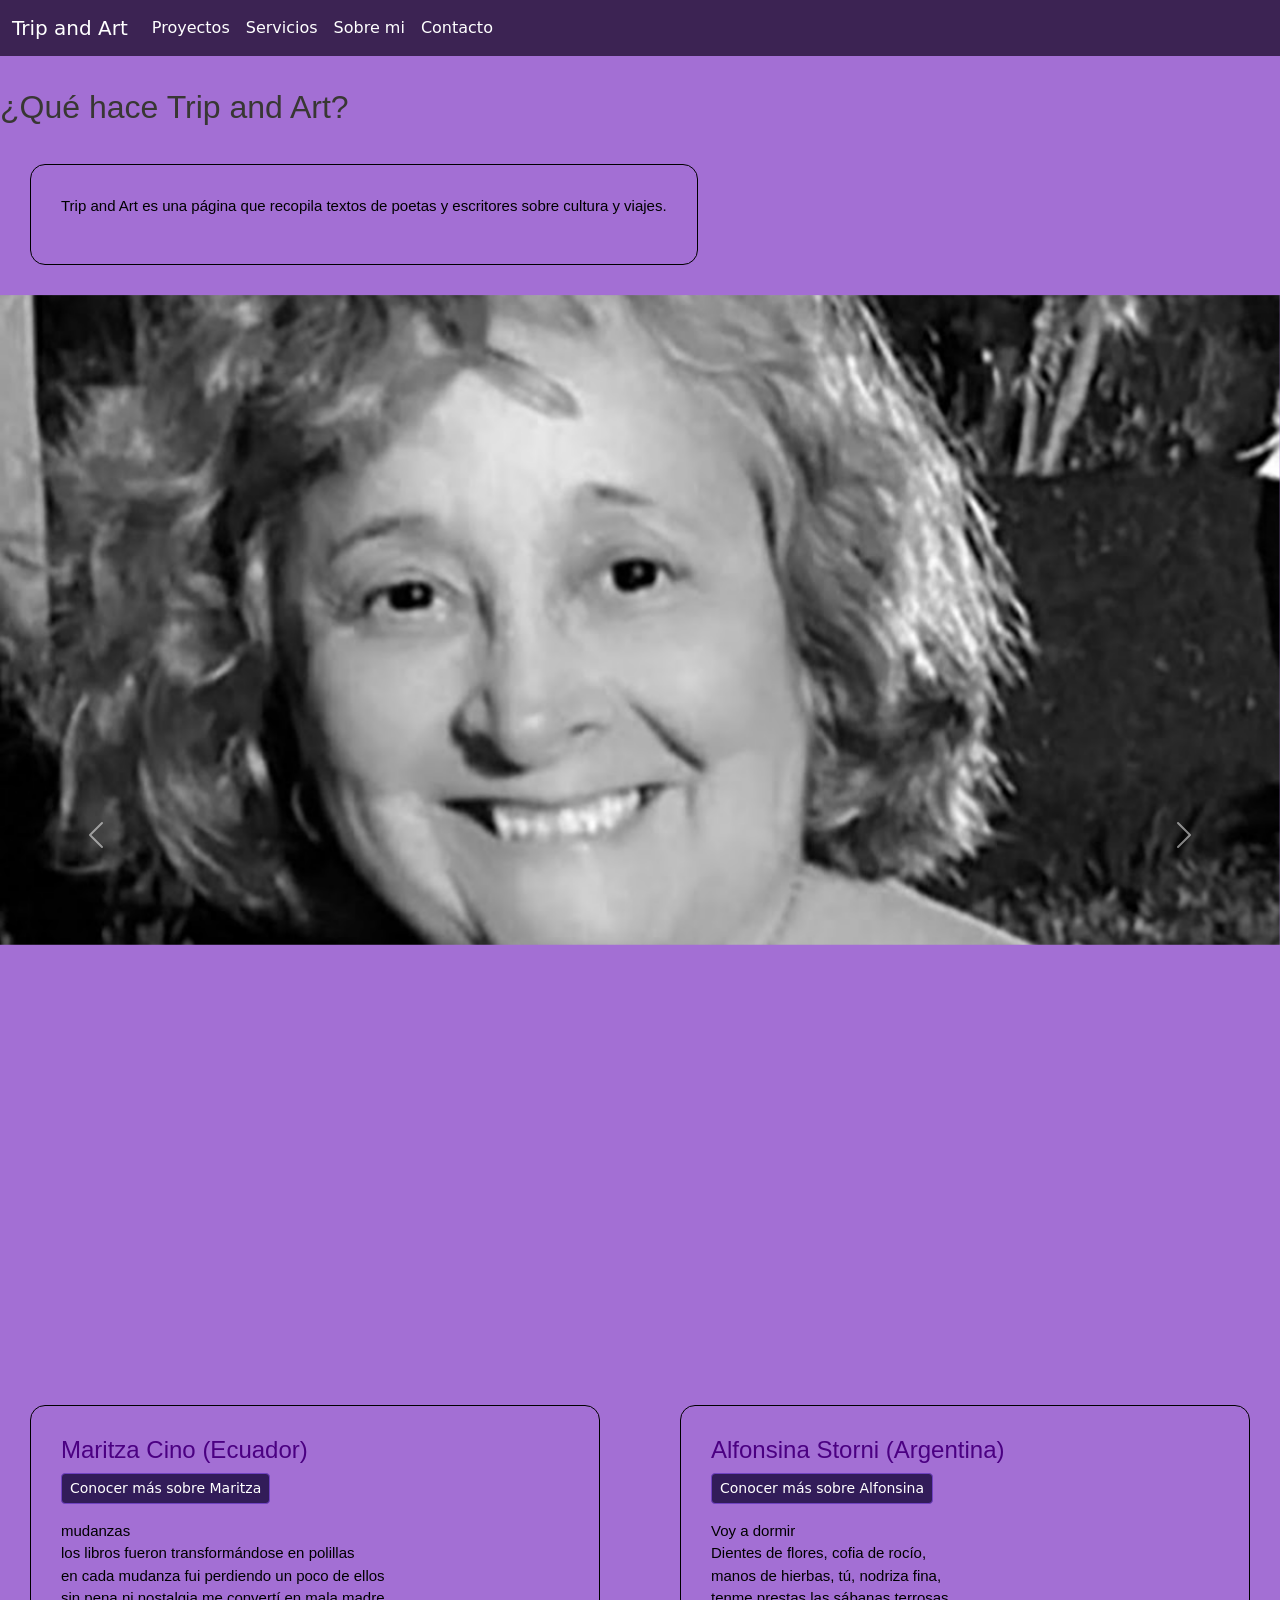
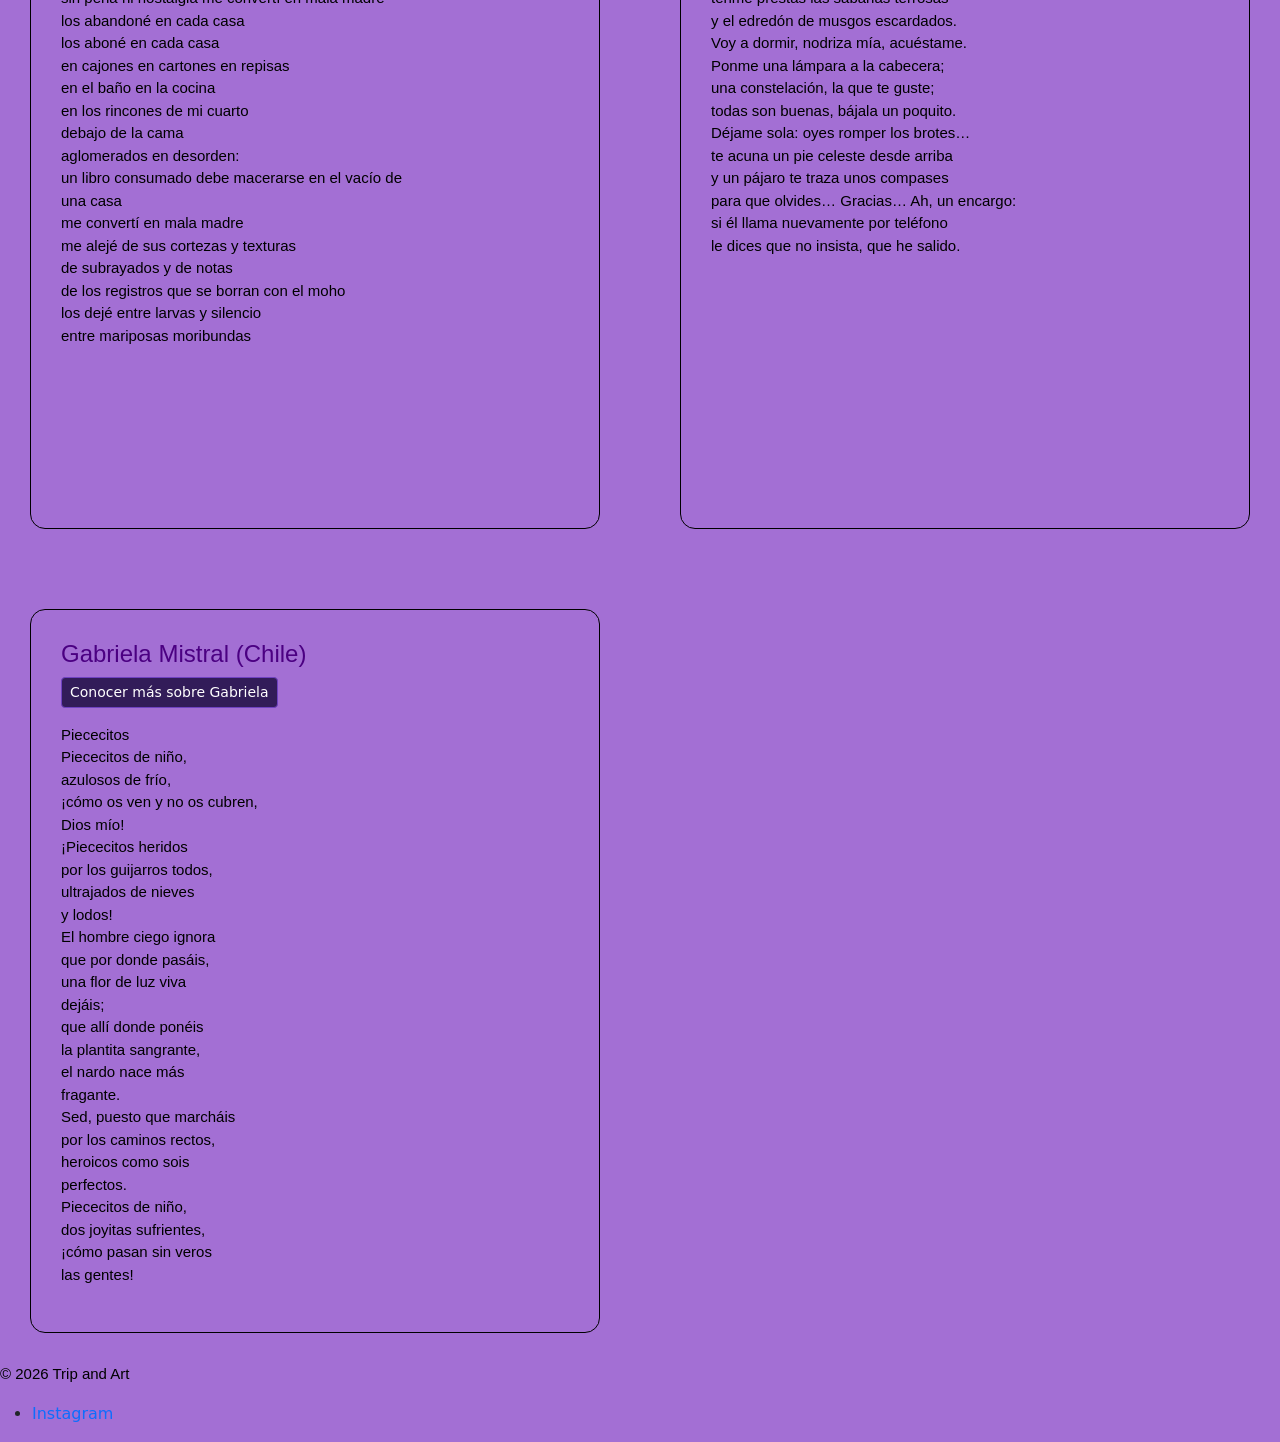
<file: index.html>
<!DOCTYPE html>
<html lang="en">
<head>
    <meta charset="UTF-8">
    <meta name="viewport" content="width=device-width, initial-scale=1.0">
    <title>Inicio</title>
    <link href="https://cdn.jsdelivr.net/npm/bootstrap@5.3.8/dist/css/bootstrap.min.css" rel="stylesheet" integrity="sha384-sRIl4kxILFvY47J16cr9ZwB07vP4J8+LH7qKQnuqkuIAvNWLzeN8tE5YBujZqJLB" crossorigin="anonymous">
    <link rel="stylesheet" href="./css/styles.css">
</head>
<body>
<header>
  <nav class="navbar navbar-expand-lg mi-navbar" data-bs-theme="dark">
    <div class="container-fluid">
      <!-- Marca o título del sitio -->
      <div class="navbar-brand">Trip and Art</div>
      <!-- Botón hamburguesa -->
      <button class="navbar-toggler" type="button" data-bs-toggle="collapse" data-bs-target="#navbarSupportedContent" aria-controls="navbarSupportedContent" aria-expanded="false" aria-label="Toggle navigation">
        <span class="navbar-toggler-icon"></span>
      </button>
      <!-- Enlaces colapsables -->
      <div class="collapse navbar-collapse" id="navbarSupportedContent">
        <ul class="navbar-nav me-auto mb-2 mb-lg-0">
          <li class="nav-item">
            <a class="nav-link" href="./pages/proyectos.html">Proyectos</a>
          </li>
          <li class="nav-item">
            <a class="nav-link" href="./pages/servicios.html">Servicios</a>
          </li>
          <li class="nav-item">
            <a class="nav-link" href="./pages/sobremi.html">Sobre mi</a>
          </li>
          <li class="nav-item">
            <a class="nav-link" href="./pages/contactos.html">Contacto</a>
          </li>
        </ul>
      </div>
    </div>
  </nav>
</header>
<main class="main">
  <!-- Sección de presentación -->
  <section class="intro">
    <h1>¿Qué hace Trip and Art?</h1>
    <div class="indexcard">
      <article> 
        <p>Trip and Art es una página que recopila textos de poetas y escritores sobre cultura y viajes.</p>
      </article>
    </div>
  </section>
  <!-- Sección de autoras/poemas -->
  <section class="poemas">
    <div id="carouselExample" class="carousel slide">
  <div class="carousel-inner">
    <div class="carousel-item active">
      <img src="./img/MARIZTA CINO ALVEAR (Ecuador, 1957).jpg" class="d-block w-100" alt="Maritza Cino Alvear">
    </div>
    <div class="carousel-item">
      <img src="./img/alfonsina-storniinfoibae.jpg" class="d-block w-100" alt="Alfonsina Storni">
    </div>
    <div class="carousel-item">
      <img src="./img/gabriel-mistral.jpg" class="d-block w-100" alt="Gabriela Mistral">
    </div>
  </div>
  <button class="carousel-control-prev" type="button" data-bs-target="#carouselExample" data-bs-slide="prev">
    <span class="carousel-control-prev-icon" aria-hidden="true"></span>
    <span class="visually-hidden">Previous</span>
  </button>
  <button class="carousel-control-next" type="button" data-bs-target="#carouselExample" data-bs-slide="next">
    <span class="carousel-control-next-icon" aria-hidden="true"></span>
    <span class="visually-hidden">Next</span>
  </button>
</div>
    <div class="cardindex">
      <article>
        <h2>Maritza Cino (Ecuador)</h2>
        <button type="button" class="btn btn-purple btn-sm mb-3" data-bs-toggle="modal" data-bs-target="#modalMaritza">
          Conocer más sobre Maritza
        </button>
        <p>
          mudanzas <br>
          los libros fueron transformándose en polillas <br>
          en cada mudanza fui perdiendo un poco de ellos <br>
          sin pena ni nostalgia me convertí en mala madre <br>
          los abandoné en cada casa <br>
          los aboné en cada casa <br>
          en cajones en cartones en repisas <br>
          en el baño en la cocina <br>
          en los rincones de mi cuarto <br>
          debajo de la cama <br>
          aglomerados en desorden: <br>
          un libro consumado debe macerarse en el vacío de <br>
          una casa <br>
          me convertí en mala madre <br>
          me alejé de sus cortezas y texturas <br>
          de subrayados y de notas <br>
          de los registros que se borran con el moho <br>
          los dejé entre larvas y silencio <br>
          entre mariposas moribundas
        </p>
      </article>
      <article>
        <h2>Alfonsina Storni (Argentina)</h2>
          <!-- Botón disparador del modal -->
        <button type="button" class="btn btn-purple btn-sm mb-3" data-bs-toggle="modal" data-bs-target="#modalAlfonsina">
          Conocer más sobre Alfonsina
        </button>
        <p>
          Voy a dormir<br>
          Dientes de flores, cofia de rocío,<br>
          manos de hierbas, tú, nodriza fina,<br>
          tenme prestas las sábanas terrosas<br>
          y el edredón de musgos escardados.<br>
          Voy a dormir, nodriza mía, acuéstame.<br>
          Ponme una lámpara a la cabecera;<br>
          una constelación, la que te guste;<br>
          todas son buenas, bájala un poquito.<br>
          Déjame sola: oyes romper los brotes…<br>
          te acuna un pie celeste desde arriba<br>
          y un pájaro te traza unos compases <br>
          para que olvides… Gracias… Ah, un encargo: <br>
          si él llama nuevamente por teléfono <br>
          le dices que no insista, que he salido.
        </p>
      </article>
      <article>
        <h2>Gabriela Mistral (Chile)</h2>
          <!-- Botón disparador del modal -->
        <button type="button" class="btn btn-purple btn-sm mb-3" data-bs-toggle="modal" data-bs-target="#modalMistral">
          Conocer más sobre Gabriela
        </button>
        <p>
          Piececitos <br>
          Piececitos de niño,<br>
          azulosos de frío,<br>
          ¡cómo os ven y no os cubren,<br>
          Dios mío!<br>
          ¡Piececitos heridos<br>
          por los guijarros todos,<br>
          ultrajados de nieves<br>
          y lodos!<br>
          El hombre ciego ignora<br>
          que por donde pasáis,<br>
          una flor de luz viva<br>
          dejáis;<br>
          que allí donde ponéis<br>
          la plantita sangrante,<br>
          el nardo nace más<br>
          fragante.<br>
          Sed, puesto que marcháis<br>
          por los caminos rectos,<br>
          heroicos como sois<br>
          perfectos.<br>
          Piececitos de niño,<br>
          dos joyitas sufrientes,<br>
          ¡cómo pasan sin veros<br>
          las gentes!
        </p>
      </article>
    </div>
  </section>
<!-- Un modal por autora, al final del main -->
<div class="modal fade" id="modalMaritza" tabindex="-1" aria-labelledby="modalMaritzaLabel" aria-hidden="true">
  <div class="modal-dialog">
    <div class="modal-content">
      <div class="modal-header">
        <h2 class="modal-title fs-5" id="modalMaritzaLabel">Maritza Cino</h2>
        <button type="button" class="btn-close" data-bs-dismiss="modal" aria-label="Cerrar"></button>
      </div>
      <div class="modal-body">
        <p>Poeta y ensayista ecuatoriana. Su obra explora la memoria, la migración y la vida cotidiana.</p>
      </div>
    </div>
  </div>
</div>
<!-- Modal de Alfonsina Storni -->
<div class="modal fade" id="modalAlfonsina" tabindex="-1" aria-labelledby="modalAlfonsinaLabel" aria-hidden="true">
  <div class="modal-dialog modal-dialog-centered">
    <div class="modal-content text-dark">
      <div class="modal-header">
        <h2 class="modal-title fs-5" id="modalAlfonsinaLabel">Alfonsina Storni (1892 - 1938)</h2>
        <button type="button" class="btn-close" data-bs-dismiss="modal" aria-label="Cerrar"></button>
      </div>
      <div class="modal-body">
        <p>
          Poeta y escritora argentina vinculada al modernismo y al vanguardismo. Su obra aborda temas como la lucha femenina, la soledad urbana, el amor y la muerte con una voz profunda e intimista.
        </p>
        <p class="mb-0">
          <em>"Voy a dormir"</em> fue su último poema, enviado al diario La Nación antes de su fallecimiento en Mar del Plata.
        </p>
      </div>
      <div class="modal-footer">
        <button type="button" class="btn btn-secondary" data-bs-dismiss="modal">Cerrar</button>
      </div>
    </div>
  </div>
</div>
<!-- Modal de Gabriela Mistral -->
<div class="modal fade" id="modalMistral" tabindex="-1" aria-labelledby="modalMistralLabel" aria-hidden="true">
  <div class="modal-dialog modal-dialog-centered">
    <div class="modal-content text-dark">
      <div class="modal-header">
        <h2 class="modal-title fs-5" id="modalMistralLabel">Gabriela Mistral (1889 - 1957)</h2>
        <button type="button" class="btn-close" data-bs-dismiss="modal" aria-label="Cerrar"></button>
      </div>
      <div class="modal-body">
        <p>
          Seudónimo de Lucila Godoy Alcayaga, destacada poeta, diplomática y pedagoga chilena. En 1945 se convirtió en la primera persona latinoamericana en recibir el <strong>Premio Nobel de Literatura</strong>.
        </p>
        <p class="mb-0">
          Su lírica aborda con profunda sensibilidad la maternidad, la infancia, la educación popular, el amor y la identidad latinoamericana.
        </p>
      </div>
      <div class="modal-footer">
        <button type="button" class="btn btn-secondary" data-bs-dismiss="modal">Cerrar</button>
      </div>
    </div>
  </div>
</div>   
</main>
<footer class="footer">
    <p>© 2026 Trip and Art</p>
    <ul>
        <li>
            <a href="https://instagram.com/tripandart">
        Instagram </a>
        </li>
    </ul>
</footer>
</div>
    <script src="https://cdn.jsdelivr.net/npm/bootstrap@5.3.8/dist/js/bootstrap.bundle.min.js" integrity="sha384-FKyoEForCGlyvwx9Hj09JcYn3nv7wiPVlz7YYwJrWVcXK/BmnVDxM+D2scQbITxI" crossorigin="anonymous"></script>
</body>
</html>
</file>
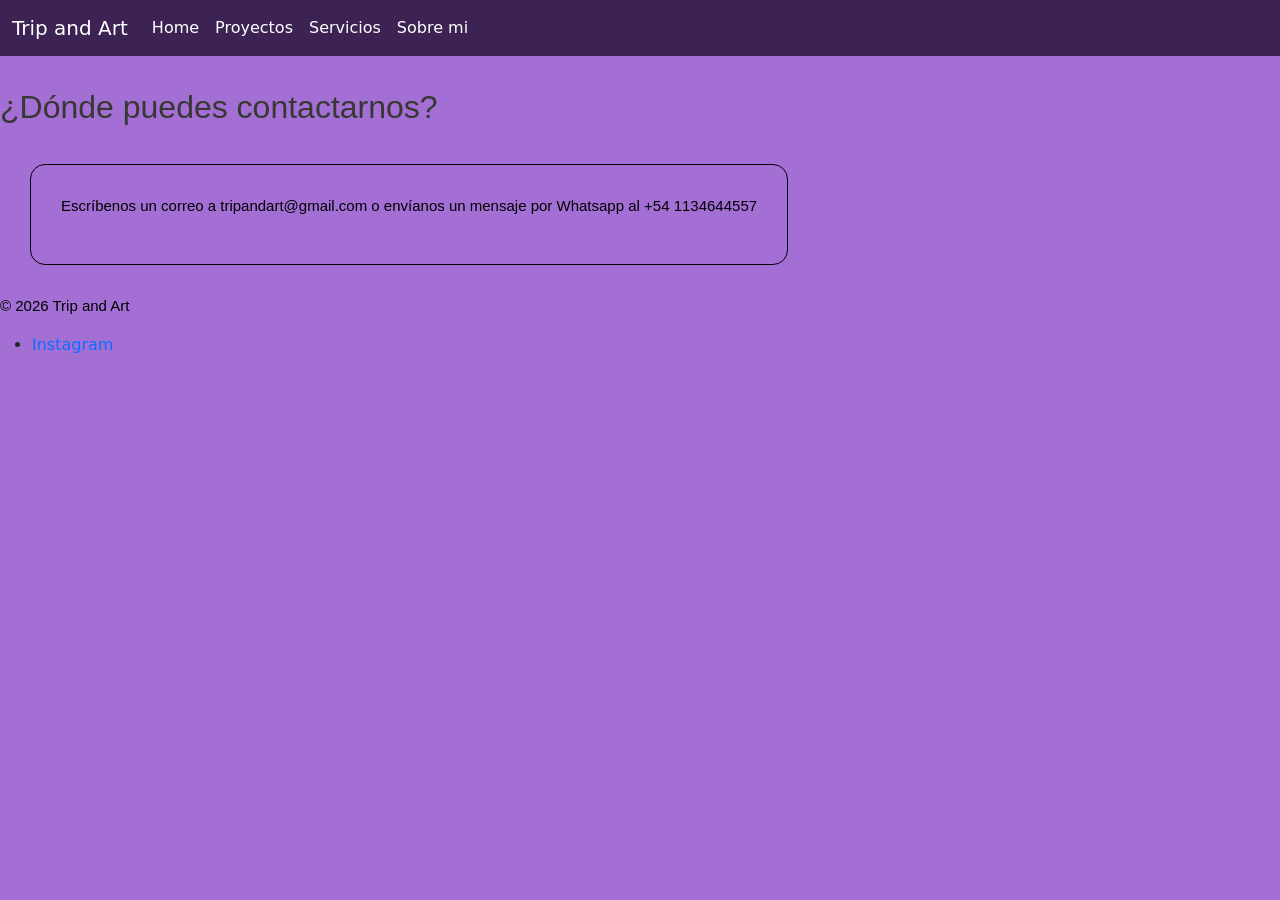
<file: pages/contactos.html>
<!DOCTYPE html>
<html lang="en">
<head>
    <meta charset="UTF-8">
    <meta name="viewport" content="width=device-width, initial-scale=1.0">
    <title>CONTACTOS</title>
    <link href="https://cdn.jsdelivr.net/npm/bootstrap@5.3.8/dist/css/bootstrap.min.css" rel="stylesheet" integrity="sha384-sRIl4kxILFvY47J16cr9ZwB07vP4J8+LH7qKQnuqkuIAvNWLzeN8tE5YBujZqJLB" crossorigin="anonymous">
    <link rel="stylesheet" href="../css/styles.css">
</head>
<body>
    <header class="navbar navbar-expand-lg mi-navbar" data-bs-theme="dark">
    <nav class="container-fluid">
        <div class="navbar-brand">Trip and Art</div>
        <button class="navbar-toggler" type="button" data-bs-toggle="collapse" data-bs-target="#navbarSupportedContent" aria-controls="navbarSupportedContent" aria-expanded="false" aria-label="Toggle navigation">
        <span class="navbar-toggler-icon"></span>
        </button>
        <div class="collapse navbar-collapse" id="navbarSupportedContent">
        <ul class="navbar-nav me-auto mb-2 mb-lg-0">
            <li class="nav-item">
            <a class="nav-link" href="../index.html">Home</a>
            </li>
             <li class="nav-item">
            <a class="nav-link" href="../pages/proyectos.html">Proyectos</a>
            </li>
            <li class="nav-item">
            <a class="nav-link" href="../pages/servicios.html">Servicios</a>
            </li>
            <li class="nav-item">
            <a class="nav-link" href="../pages/sobremi.html">Sobre mi</a>
            </li>
        </ul>
        </div>
    </nav>
    </header>
    <main>
    <Section>
         <h1>¿Dónde puedes contactarnos?</h1>
         <div class="indexcard">
            <article> 
                <p>Escríbenos un correo a tripandart@gmail.com 
                o envíanos un mensaje por Whatsapp al +54 1134644557
                </p>
            </article>
        </div>
    </Section>
   </main>
<footer>
    <p>© 2026 Trip and Art</p>
    <ul>
        <li>
            <a href="https://instagram.com/tripandart">
        Instagram </a>
        </li>
    </ul>
</footer>
<script src="https://cdn.jsdelivr.net/npm/bootstrap@5.3.8/dist/js/bootstrap.bundle.min.js" integrity="sha384-FKyoEForCGlyvwx9Hj09JcYn3nv7wiPVlz7YYwJrWVcXK/BmnVDxM+D2scQbITxI" crossorigin="anonymous"></script>
</body>

</html>
</file>
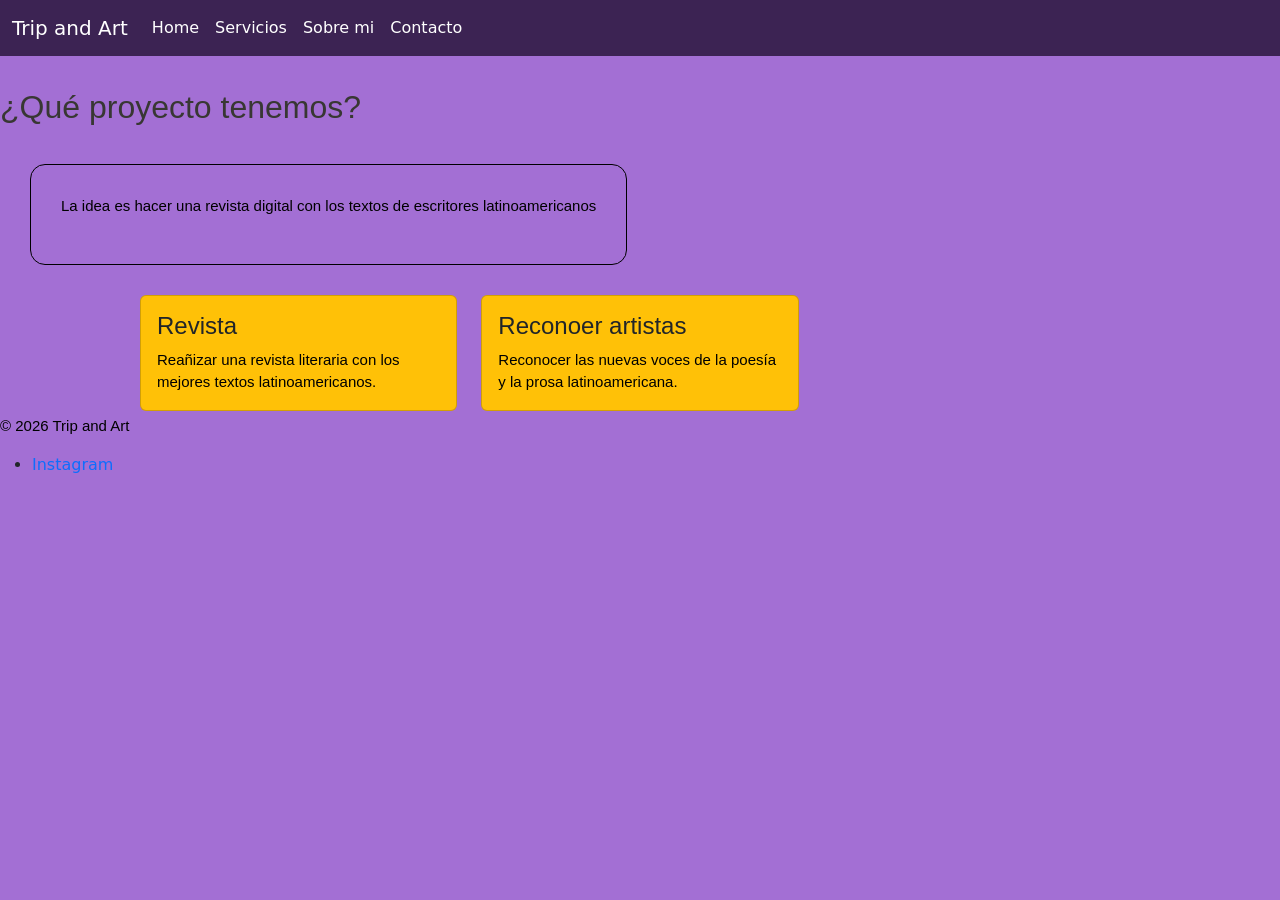
<file: pages/proyectos.html>
<!DOCTYPE html>
<html lang="en">
<head>
    <meta charset="UTF-8">
    <meta name="viewport" content="width=device-width, initial-scale=1.0">
    <title>PROYECTOS</title>
    <link href="https://cdn.jsdelivr.net/npm/bootstrap@5.3.8/dist/css/bootstrap.min.css" rel="stylesheet" integrity="sha384-sRIl4kxILFvY47J16cr9ZwB07vP4J8+LH7qKQnuqkuIAvNWLzeN8tE5YBujZqJLB" crossorigin="anonymous">
    <link rel="stylesheet" href="../css/styles.css">
    <link rel="stylesheet" href="../css/styles.css">
</head>
<body>
    <header class="navbar navbar-expand-lg mi-navbar" data-bs-theme="dark">
    <nav class="container-fluid">
        <div class="navbar-brand">Trip and Art</div>
        <button class="navbar-toggler" type="button" data-bs-toggle="collapse" data-bs-target="#navbarSupportedContent" aria-controls="navbarSupportedContent" aria-expanded="false" aria-label="Toggle navigation">
        <span class="navbar-toggler-icon"></span>
        </button>
        <div class="collapse navbar-collapse" id="navbarSupportedContent">
        <ul class="navbar-nav me-auto mb-2 mb-lg-0">
            <li class="nav-item">
            <a class="nav-link" href="../index.html">Home</a>
            </li>
            <li class="nav-item">
            <a class="nav-link" href="../pages/servicios.html">Servicios</a>
            </li>
            <li class="nav-item">
            <a class="nav-link" href="../pages/sobremi.html">Sobre mi</a>
            </li>
            <li class="nav-item">
            <a class="nav-link" href="../pages/contactos.html">Contacto</a>
            </li>
        </ul>
        </div>
    </nav>
    </header>
    <main>
    <Section>
         <h1>¿Qué proyecto tenemos? </h1>
         <div class="indexcard">
            <article> 
                <p>La idea es hacer una revista digital con los textos de escritores latinoamericanos

                </p>
            </article>
        </div>
    </Section> 
    <div class="container">
  <div class="row g-4">
    <div class="col-12 col-md-4">
      <div class="card h-100 bg-warning">
        <div class="card-body">
          <h2 class="card-title">Revista</h2>
          <p class="card-text">Reañizar una revista literaria con los mejores textos latinoamericanos.</p>
        </div>
      </div>
    </div>
    <div class="col-12 col-md-4">
      <div class="card h-100 bg-warning">
        <div class="card-body">
          <h2 class="card-title">Reconoer artistas</h2>
          <p class="card-text">Reconocer las nuevas voces de la poesía y la prosa latinoamericana.</p>
        </div>
      </div>
    </div>
  </div>
</div> 
    </main>
<footer>
    <p>© 2026 Trip and Art</p>
    <ul>
        <li>
            <a href="https://instagram.com/tripandart">
        Instagram </a>
        </li>
    </ul>
</footer>
<script src="https://cdn.jsdelivr.net/npm/bootstrap@5.3.8/dist/js/bootstrap.bundle.min.js" integrity="sha384-FKyoEForCGlyvwx9Hj09JcYn3nv7wiPVlz7YYwJrWVcXK/BmnVDxM+D2scQbITxI" crossorigin="anonymous"></script>
</body>
</html>
</file>
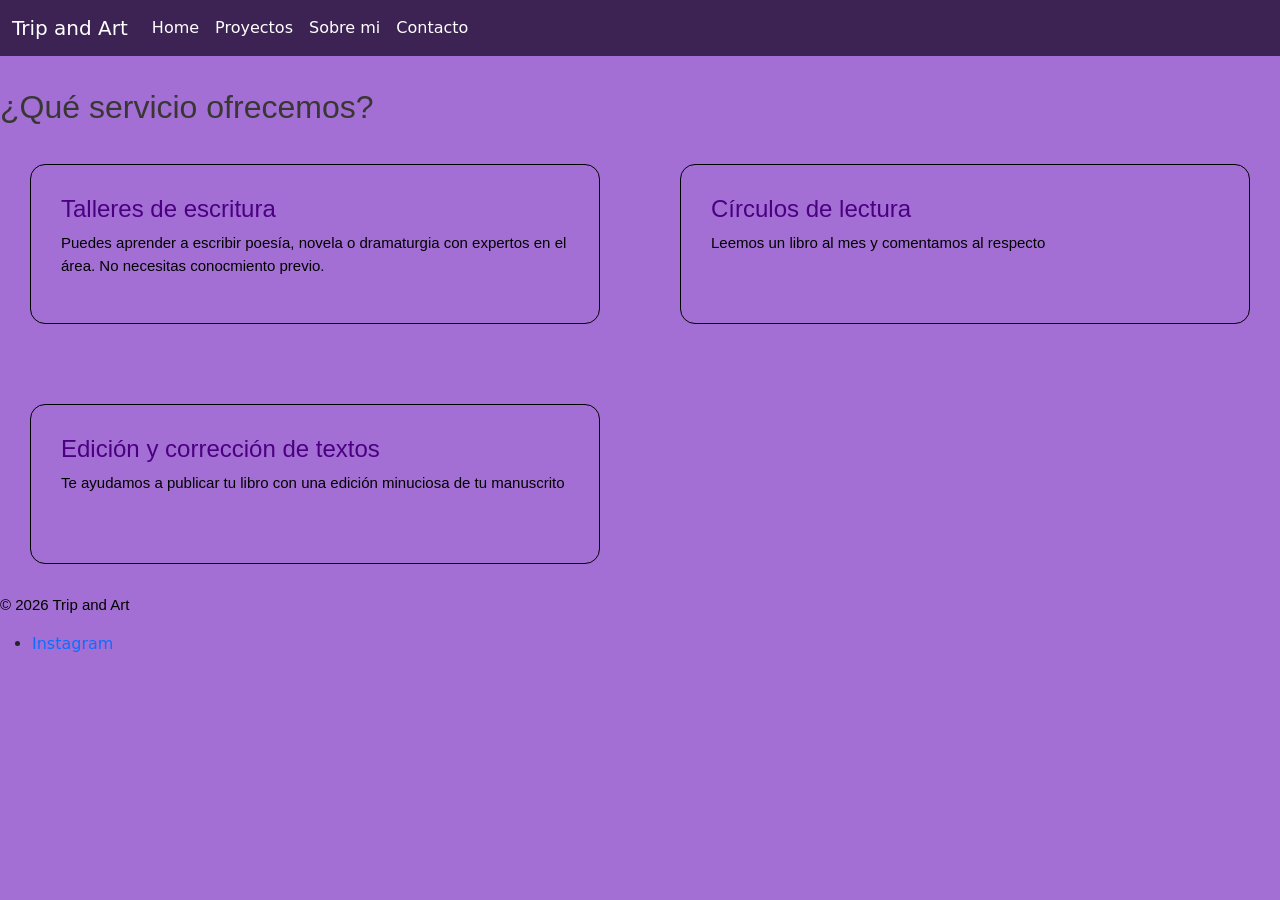
<file: pages/servicios.html>
<!DOCTYPE html>
<html lang="en">
<head>
    <meta charset="UTF-8">
    <meta name="viewport" content="width=device-width, initial-scale=1.0">
    <title>SERVICIOS</title>
    <link href="https://cdn.jsdelivr.net/npm/bootstrap@5.3.8/dist/css/bootstrap.min.css" rel="stylesheet" integrity="sha384-sRIl4kxILFvY47J16cr9ZwB07vP4J8+LH7qKQnuqkuIAvNWLzeN8tE5YBujZqJLB" crossorigin="anonymous">
    <link rel="stylesheet" href="../css/styles.css">
</head>
<body>
    <header class="navbar navbar-expand-lg mi-navbar" data-bs-theme="dark">
    <nav class="container-fluid">
        <div class="navbar-brand">Trip and Art</div>
        <button class="navbar-toggler" type="button" data-bs-toggle="collapse" data-bs-target="#navbarSupportedContent" aria-controls="navbarSupportedContent" aria-expanded="false" aria-label="Toggle navigation">
        <span class="navbar-toggler-icon"></span>
        </button>
        <div class="collapse navbar-collapse" id="navbarSupportedContent">
        <ul class="navbar-nav me-auto mb-2 mb-lg-0">
            <li class="nav-item">
            <a class="nav-link" href="../index.html">Home</a>
            </li>
            <li class="nav-item">
            <a class="nav-link" href="../pages/proyectos.html">Proyectos</a>
            </li>
            <li class="nav-item">
            <a class="nav-link" href="../pages/sobremi.html">Sobre mi</a>
            </li>
            <li class="nav-item">
            <a class="nav-link" href="../pages/contactos.html">Contacto</a>
            </li>
        </ul>
        </div>
    </nav>
    </header>
    <main>
    <Section>
         <h1>¿Qué servicio ofrecemos?</h1>
         <div class="cardindex">
            <article>
                <h2>Talleres de escritura</h2>
                 <p>Puedes aprender a escribir poesía, novela o dramaturgia con expertos en el área. No necesitas conocmiento previo.
                </p>
            </article>
            <article> 
                <h2>Círculos de lectura</h2>
                <p>Leemos un libro al mes y comentamos al respecto
                </p>
            </article>
            <article>
                <h2>Edición y corrección de textos</h2>
                <p>Te ayudamos a publicar tu libro con una edición minuciosa de tu manuscrito
                </p>
            </article>
         </div>
    </section>
    </main>
<footer>
    <p>© 2026 Trip and Art</p>
    <ul>
        <li>
            <a href="https://instagram.com/tripandart">
        Instagram </a>
        </li>
    </ul>
</footer>
<script src="https://cdn.jsdelivr.net/npm/bootstrap@5.3.8/dist/js/bootstrap.bundle.min.js" integrity="sha384-FKyoEForCGlyvwx9Hj09JcYn3nv7wiPVlz7YYwJrWVcXK/BmnVDxM+D2scQbITxI" crossorigin="anonymous"></script>
</body>
</html>
</file>
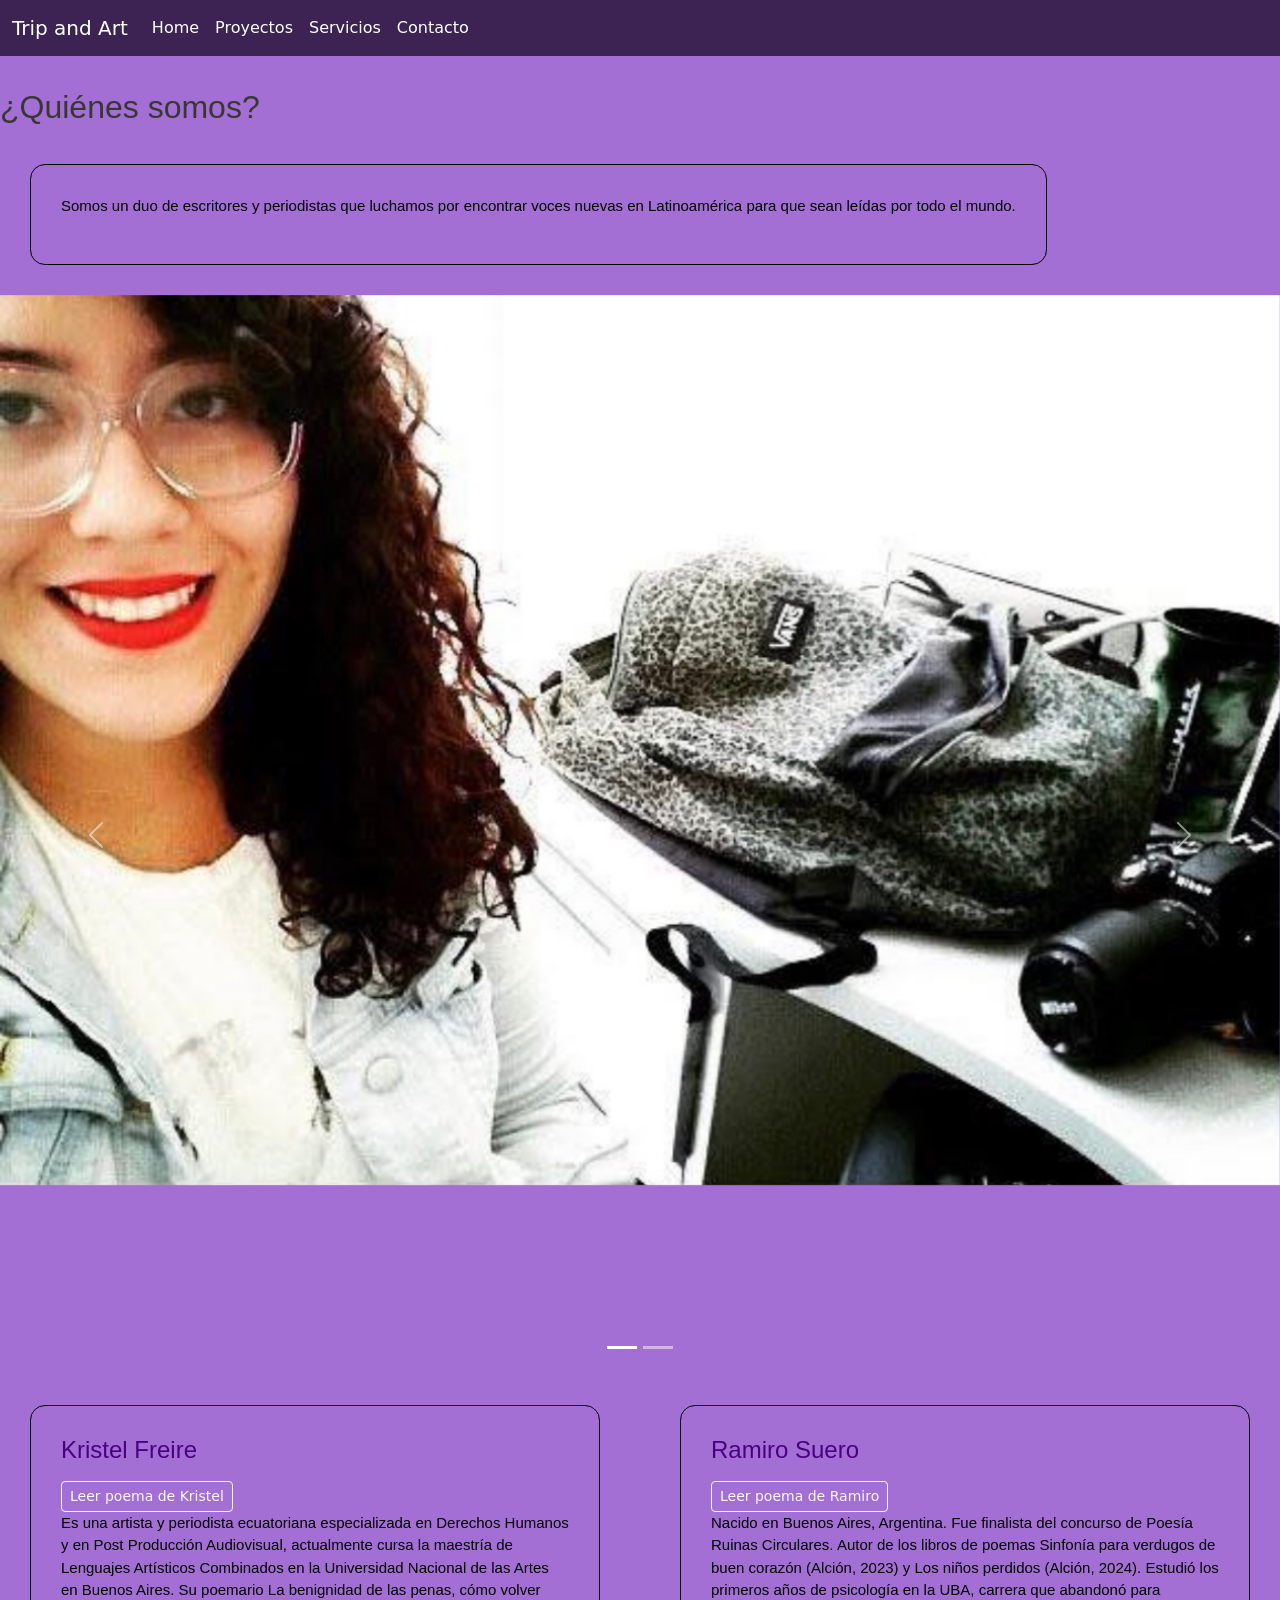
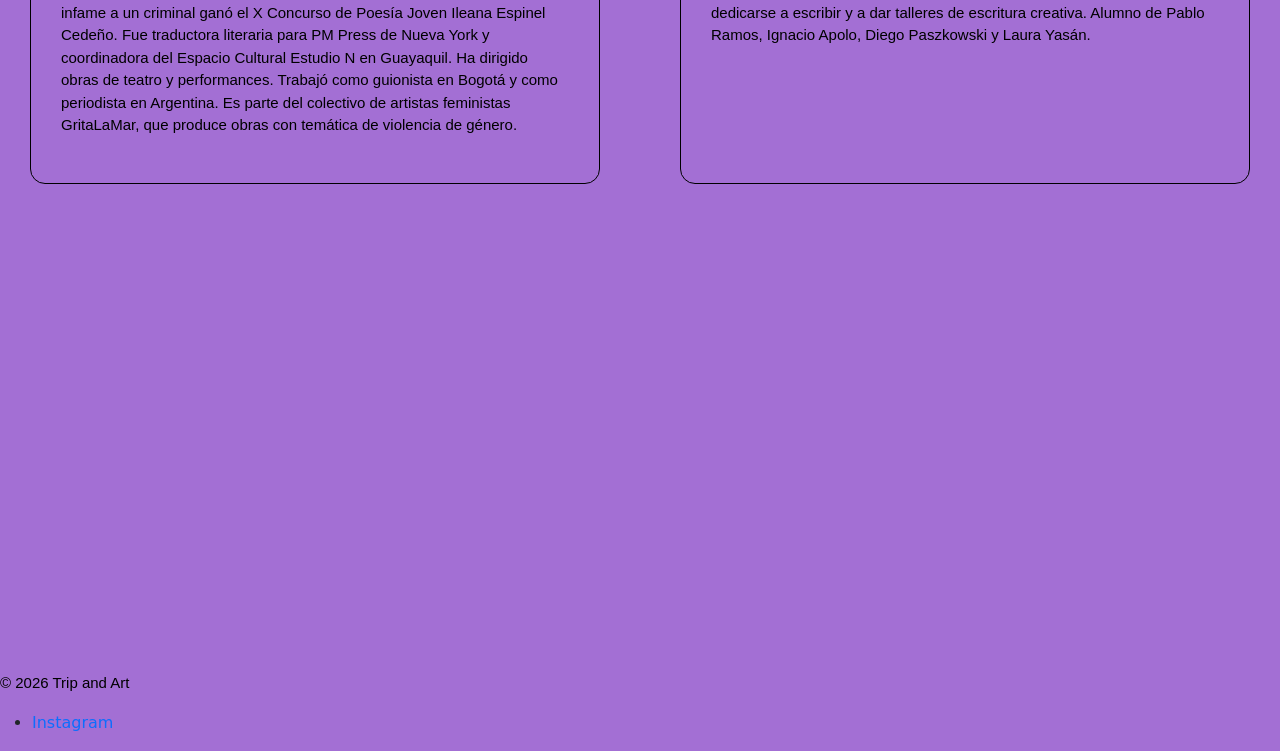
<file: pages/sobremi.html>
<!DOCTYPE html>
<html lang="en">
<head>
    <meta charset="UTF-8">
    <meta name="viewport" content="width=device-width, initial-scale=1.0">
    <title>SOBRE MI</title>
    <link href="https://cdn.jsdelivr.net/npm/bootstrap@5.3.8/dist/css/bootstrap.min.css" rel="stylesheet" integrity="sha384-sRIl4kxILFvY47J16cr9ZwB07vP4J8+LH7qKQnuqkuIAvNWLzeN8tE5YBujZqJLB" crossorigin="anonymous">
    <link rel="stylesheet" href="../css/styles.css">
</head>
<body>
  <header class="navbar navbar-expand-lg mi-navbar" data-bs-theme="dark">
    <nav class="container-fluid">
        <div class="navbar-brand">Trip and Art</div>
        <button class="navbar-toggler" type="button" data-bs-toggle="collapse" data-bs-target="#navbarSupportedContent" aria-controls="navbarSupportedContent" aria-expanded="false" aria-label="Toggle navigation">
        <span class="navbar-toggler-icon"></span>
        </button>
        <div class="collapse navbar-collapse" id="navbarSupportedContent">
        <ul class="navbar-nav me-auto mb-2 mb-lg-0">
            <li class="nav-item">
            <a class="nav-link" href="../index.html">Home</a>
            </li>
            <li class="nav-item">
            <a class="nav-link" href="../pages/proyectos.html">Proyectos</a>
            </li>
            <li class="nav-item">
            <a class="nav-link" href="../pages/servicios.html">Servicios</a>
            </li>
            <li class="nav-item">
            <a class="nav-link" href="../pages/contactos.html">Contacto</a>
            </li>
        </ul>
        </div>
      </nav>
  </header>
  <main class="main">
        <Section>
            <h1>¿Quiénes somos?</h1>
            <div class="indexcard">
                <article> 
                    <p>Somos un duo de escritores y periodistas que luchamos por encontrar voces nuevas en Latinoamérica para que sean leídas por todo el mundo.
                    </p>
                </article>
            </div>
       </Section>
  <section>
    <div id="carouselExampleIndicators" class="carousel slide">
      <div class="carousel-indicators">
        <button type="button" data-bs-target="#carouselExampleIndicators" data-bs-slide-to="0" class="active" aria-current="true" aria-label="Slide 1"></button>
        <button type="button" data-bs-target="#carouselExampleIndicators" data-bs-slide-to="1" aria-label="Slide 2"></button>
      </div>
      <div class="carousel-inner">
        <div class="carousel-item active">
          <img src="../img/Kristel Freire.jpg" class="d-block w-100" alt="Kristel Freire">
        </div>
        <div class="carousel-item">
          <img src="../img/Ramiro Suero.jpeg" class="d-block w-100" alt="Ramiro Suero">
        </div>
      </div>
      <button class="carousel-control-prev" type="button" data-bs-target="#carouselExampleIndicators" data-bs-slide="prev">
        <span class="carousel-control-prev-icon" aria-hidden="true"></span>
        <span class="visually-hidden">Previous</span>
      </button>
      <button class="carousel-control-next" type="button" data-bs-target="#carouselExampleIndicators" data-bs-slide="next">
        <span class="carousel-control-next-icon" aria-hidden="true"></span>
        <span class="visually-hidden">Next</span>
      </button>
    </div>
        <div class="cardindex">
            <article>
            <h2>Kristel Freire</h2>
                  <!-- Botón modal Kristel -->
      <button type="button" class="btn btn-outline-light btn-sm mt-2" data-bs-toggle="modal" data-bs-target="#modalPoemaKristel">
        Leer poema de Kristel
      </button>
                <p>Es una artista y periodista ecuatoriana especializada en Derechos Humanos y en Post Producción Audiovisual, actualmente cursa la maestría de Lenguajes Artísticos Combinados en la Universidad Nacional de las Artes en Buenos Aires. Su poemario La benignidad de las penas, cómo volver infame a un criminal ganó el X Concurso de Poesía Joven Ileana Espinel Cedeño. Fue traductora literaria para PM Press de Nueva York y coordinadora del Espacio Cultural Estudio N en Guayaquil. Ha dirigido obras de teatro y performances. Trabajó como guionista en Bogotá y como periodista en Argentina. Es parte del colectivo de artistas feministas GritaLaMar, que produce obras con temática de violencia de género.

                </p>
            </article>
            <article>
                <h2>Ramiro Suero</h2>
              <button type="button" class="btn btn-outline-light btn-sm mt-2" data-bs-toggle="modal" data-bs-target="#modalPoemaRamiro">
        Leer poema de Ramiro
      </button>
                    <p>Nacido en Buenos Aires, Argentina. Fue finalista del concurso de Poesía Ruinas Circulares. Autor de los libros de poemas Sinfonía para verdugos de buen corazón (Alción, 2023) y Los niños perdidos (Alción, 2024). Estudió los primeros años de psicología en la UBA, carrera que abandonó para dedicarse a escribir y a dar talleres de escritura creativa. Alumno de Pablo Ramos, Ignacio Apolo, Diego Paszkowski y Laura Yasán. 
                    </p>
            </article>
        </div>
  </section>
    <!-- Modal Poema: Kristel Freire -->
<div class="modal fade" id="modalPoemaKristel" tabindex="-1" aria-labelledby="modalPoemaKristelLabel" aria-hidden="true">
  <div class="modal-dialog modal-dialog-centered">
    <div class="modal-content text-dark">
      <div class="modal-header">
        <h2 class="modal-title fs-5" id="modalPoemaKristelLabel">Poema — Kristel Freire</h2>
        <button type="button" class="btn-close" data-bs-dismiss="modal" aria-label="Cerrar"></button>
      </div>
      <div class="modal-body">
        <p class="fst-italic">
          De "La benignidad de las penas, cómo volver infame a un criminal":<br><br>
          Escribo para desarmar el eco,<br>
          las horas que se doblan en las esquinas,<br>
          la memoria que insiste como un pulso ajeno.<br>
          Nombrar la herida no es cerrarla,<br>
          es encenderle una vela en medio del cuarto.
        </p>
      </div>
      <div class="modal-footer">
        <button type="button" class="btn btn-secondary" data-bs-dismiss="modal">Cerrar</button>
      </div>
    </div>
  </div>
</div>
<!-- Modal Poema: Ramiro Suero -->
<div class="modal fade" id="modalPoemaRamiro" tabindex="-1" aria-labelledby="modalPoemaRamiroLabel" aria-hidden="true">
  <div class="modal-dialog modal-dialog-centered">
    <div class="modal-content text-dark">
      <div class="modal-header">
        <h2 class="modal-title fs-5" id="modalPoemaRamiroLabel">Poema — Ramiro Suero</h2>
        <button type="button" class="btn-close" data-bs-dismiss="modal" aria-label="Cerrar"></button>
      </div>
      <div class="modal-body">
        <p class="fst-italic">
          De "Sinfonía para verdugos de buen corazón":<br><br>
          Hay una música quieta en los andenes rotos,<br>
          un rumor de infancia que no sabe volver.<br>
          Juntamos piedras como quien guarda nombres<br>
          para no perder el peso del camino<br>
          cuando la noche borre las veredas.
        </p>
      </div>
      <div class="modal-footer">
        <button type="button" class="btn btn-secondary" data-bs-dismiss="modal">Cerrar</button>
      </div>
    </div>
  </div>
</div>
</main>
    <footer class="footer">
        <p>© 2026 Trip and Art</p>
        <ul>
            <li>
                <a href="https://instagram.com/tripandart">
            Instagram </a>
            </li>
        </ul>
    </footer>
</div>
<script src="https://cdn.jsdelivr.net/npm/bootstrap@5.3.8/dist/js/bootstrap.bundle.min.js" integrity="sha384-FKyoEForCGlyvwx9Hj09JcYn3nv7wiPVlz7YYwJrWVcXK/BmnVDxM+D2scQbITxI" crossorigin="anonymous"></script>
</body>
</html>
</file>
<file: css/styles.css>
/* regla universal del padding y el margin */ 
* {
  margin: 0;
  padding: 0;
}

/*importacion de la fuente Arimo*/
@import url('https://fonts.googleapis.com/css2?family=Arimo:ital,wght@0,400..700;1,400..700&family=Roboto:ital,wght@0,100..900;1,100..900&display=swap');
/*BACKGROUND*/
body {
    background-color: #a36fd4;
}
/*HEADER*/
.headerh1{
font-family: "Arimo", sans-serif;
color: #0a0113;
font-size: 50px;
}
.imagentripandart {
    width: 5rem;
}
/* LISTA DE MENU */
.menunavegacion {
    list-style: none;
    text-decoration: none;

}
/*MAIN*/
h1 {
    font-family: "Arimo", sans-serif;
    font-size: 32px;
    color: #383733;
}
h2 {
    font-family: "Arimo", sans-serif;
    font-size: 24px;
    color: indigo;
}
p {
    font-family: "Arimo", sans-serif;
    font-size: 15px;
    color: #000000;
}
a {
    text-decoration: none;
}
 .mi-navbar {
    background-color: #3c2353;
    color: #ede3d4;
 }
.mi-navbar .nav-link,
.mi-navbar .navbar-brand {
  color: #ffffff;
}

.mi-navbar .nav-link:hover {
  color: #f1c40f;
}
.mi-navbar .nav-link:focus {
  outline: none; /* Quitamos el borde por defecto del navegador */
  box-shadow: 0 0 0 2px #f1c40f; /* Anillo visible accesible */
  color: #f1c40f;
}
.mi-navbar .nav-link:active {
  color: #e67e22;
  transform: scale(0.96); /* Leve efecto de pulsado */
}

.indexcard {
    display: flex;
    flex-direction: row;
    justify-content: flex-start;

}
.indexcard article {
    border: solid 1px #000000;
    border-radius: 15px;
    padding: 30px;
    margin: 30px;
}
.cardindex {
    display: flex;
    flex-direction: column;
    justify-content: space-around;
    gap: 20px;
}
.cardindex article {
    border: solid 1px #000000;
    border-radius: 15px;
    padding: 30px;
    margin: 30px;
}

@media only screen and (min-width: 1024px){

        .cardindex {
            display: grid;
            grid-template-columns: repeat(2, 1fr);
            grid-template-rows: repeat(2, 1fr);
            gap: 20px;
}
}
.container {
    display: grid;
    grid-template-columns: 1fr;
    grid-template-rows: 100px 1fr auto;
    gap: 10px;
    width: 80%;
    grid-template-areas: 
        "navbar"
        "main"
        "footer";
}
#carouselExample .carousel-item img {
  max-height: 650px;
  object-fit: cover; /* Evita que las imágenes se deformen */
}
header, 
.navbar {
  margin-bottom: 2rem; /* Ajustá el valor a gusto */
}
/* Altura fija para el contenedor del carrusel */
.carousel-inner {
  height: 120VH; /* Podés ajustar la altura que prefieras (ej: 400px, 500px, 60vh) */
}
/* Forzar a que las imágenes ocupen todo el contenedor sin deformarse */
.carousel-item img {
  height: 100%;
  width: 100%;
  object-fit: cover; /* Recorta los bordes sobrantes manteniendo la proporción */
  object-position: center; /* Centra el encuadre de la foto */
}
/* Botón con fondo púrpura relleno */
.btn-purple {
  background-color: #321c59;
  color: #ffffff;
  border: 1px solid #6f42c1;
}
.btn-purple:hover {
  background-color: #160c2a;
  border-color: #21113d;
  color: #ffffff;
}

.fondo-amarillo {
  background-color: #ebde6d; /* o yellow, #fff3cd, etc. */
  padding: 2rem;
  border-radius: 8px;
}
</file>
